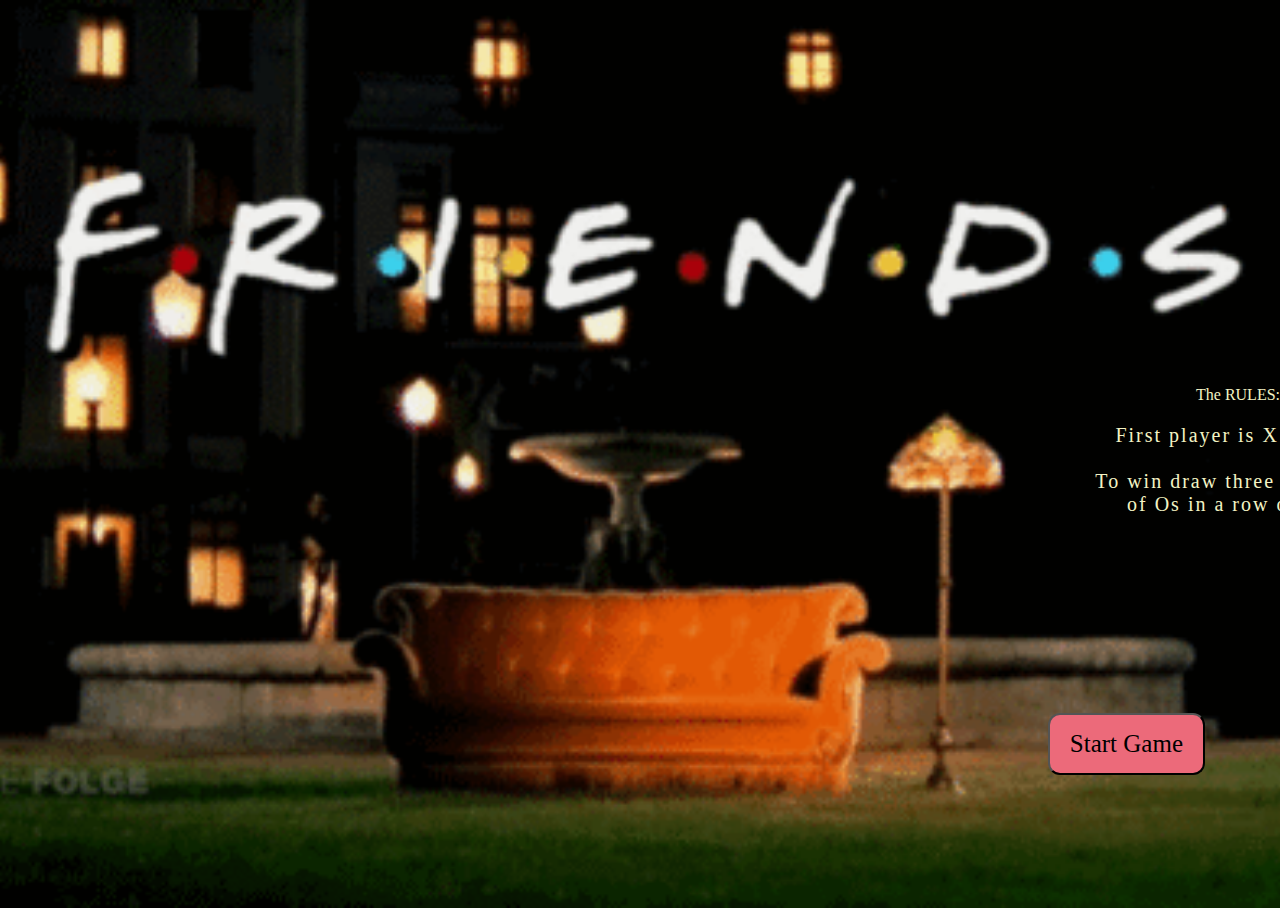
<file: index.html>
<!DOCTYPE html>
<html lang="en">
<head>
    <meta charset="UTF-8">
    <meta name="viewport" content="width=device-width, initial-scale=1.0">
    <meta http-equiv="X-UA-Compatible" content="ie=edge">
    <title>Tic Tac Toe</title>
    <link rel="stylesheet" href="https://cdnjs.cloudflare.com/ajax/libs/animate.css/3.7.0/animate.min.css">
    <link rel="stylesheet" href="/firstPge.css">
</head>
<body>
        <section class="Game-instructions">
                <p>
                     The RULES:
               <ul> 
                   <li>First player is X and then O.</li>
               </br>
                   <li>To win draw three of Xs or three of Os in a row or colume . </li>
                
                </ul>
            
            
                </p>
            </section>
<a href="TicTacToe.html" >  <button class="animated infinite pulse " > Start Game </button> </a> 
 


    
</body>
</html>
</file>
<file: firstPge.css>
body{
    width: 400px;
    height: 800px;
    background-image: url("/giphy\ background.gif");
    background-repeat: no-repeat;
    background-position: center;
    background-size: cover;
}
button{
    border-radius: 12px;
    padding: 15px 20px;
    margin: 25px;
    font-size: 25px;
    font-family: cursive;
    background-color:rgb(236, 106, 122);
    cursor: pointer;
    position: absolute;
    bottom: 100px;
    right: 50px;
}
.Game-instructions{
    padding: 20px 5px;
    margin: 100px auto ;
    text-align: center;
    color: rgb(243, 243, 196);
    position: relative;
    left: 1030px;
    top: 250px;
    font-style: bold;

 }
 ul{
     font-size: 20px;
     letter-spacing: 2px;
     text-align: center;
     list-style: none;
 }
</file>
